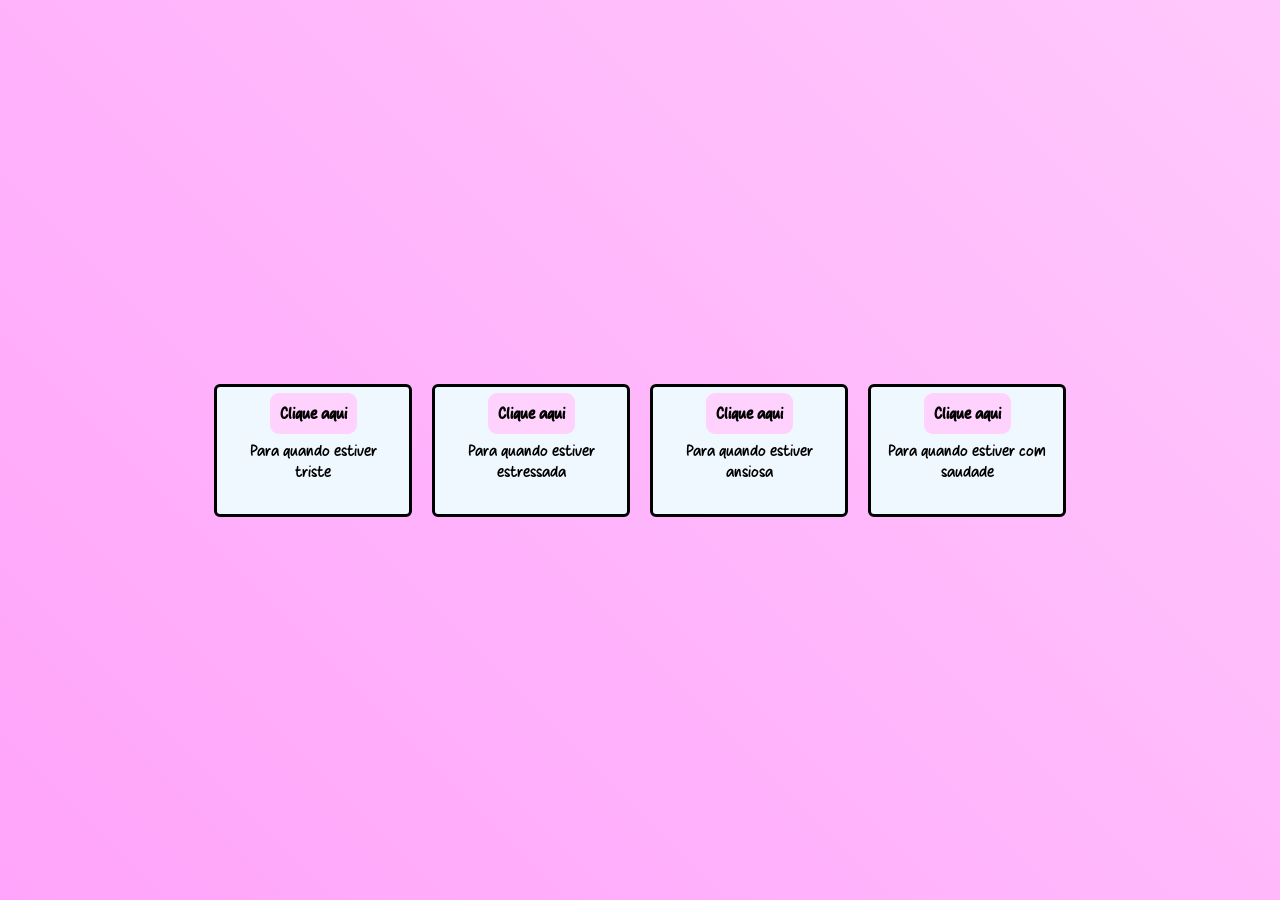
<file: site1/index.html>
<!DOCTYPE html>
<html lang="pt-br">
<head>
    <meta charset="UTF-8">
    <meta name="viewport" content="width=device-width, initial-scale=1.0">
    <link rel="shortcut icon" href="formato-de-coracao.png" type="image/x-icon">
    <link rel="stylesheet" href="style.css">
    <title>Te Amo</title>
</head>
<body>
    <header>
        <p></p>
    </header>
    <main>
        <section class="container">
            <div class="cards">
                <a class="botao" href="triste.html">Clique aqui</a>
                <p>Para quando estiver triste</p>
            </div>
            <div class="cards">
                <a class="botao" href="stress.html">Clique aqui</a>
                <p>Para quando estiver estressada</p>
            </div>
            <div class="cards">
                <a class="botao" href="ansiosa.html">Clique aqui</a>
                <p>Para quando estiver ansiosa</p>
            </div>
            <div class="cards">
                <a class="botao" href="saudade.html">Clique aqui</a>
                <p>Para quando estiver com saudade</p>
            </div>
        </section>
    </main>
    <footer>
        <p></p>
    </footer>
</body>
</html>
</file>
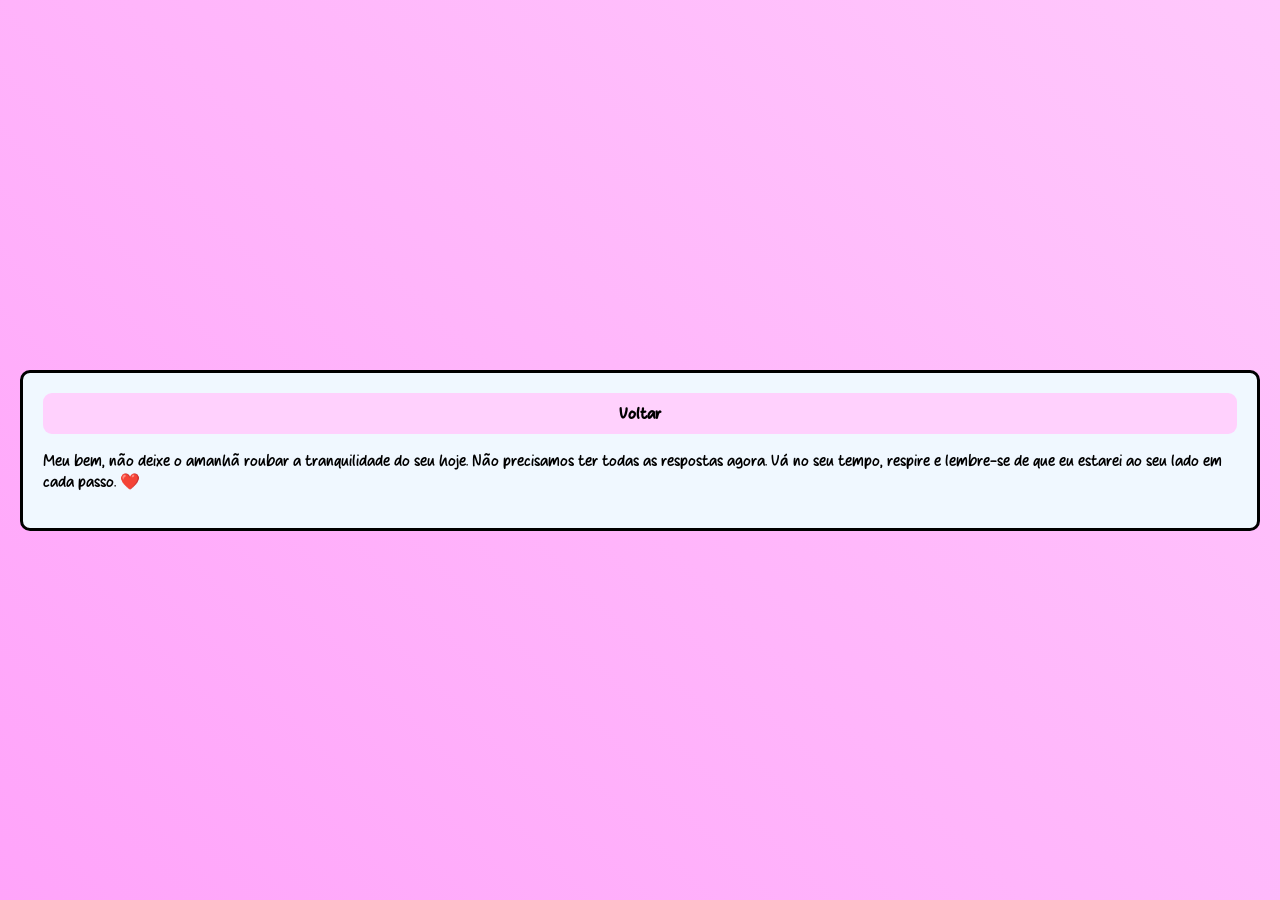
<file: site1/ansiosa.html>
<!DOCTYPE html>
<html lang="pt-br">
<head>
    <meta charset="UTF-8">
    <meta name="viewport" content="width=device-width, initial-scale=1.0">
    <link rel="shortcut icon" href="formato-de-coracao.png" type="image/x-icon">
    <link rel="stylesheet" href="style.css">
    <title>Te Amo</title>
</head>
<body>
    <header>
        <p></p>
    </header>
    <main>
        <div class="cards1">
            <a class="botao1" href="index.html">Voltar</a>
            <p>Meu bem, não deixe o amanhã roubar a tranquilidade do seu hoje. Não precisamos ter todas as respostas agora. Vá no seu tempo, respire e lembre-se de que eu estarei ao seu lado em cada passo. ❤️</p>
        </div>
    </main>
    <footer>
        <p></p>
    </footer>
</body>
</html>
</file>
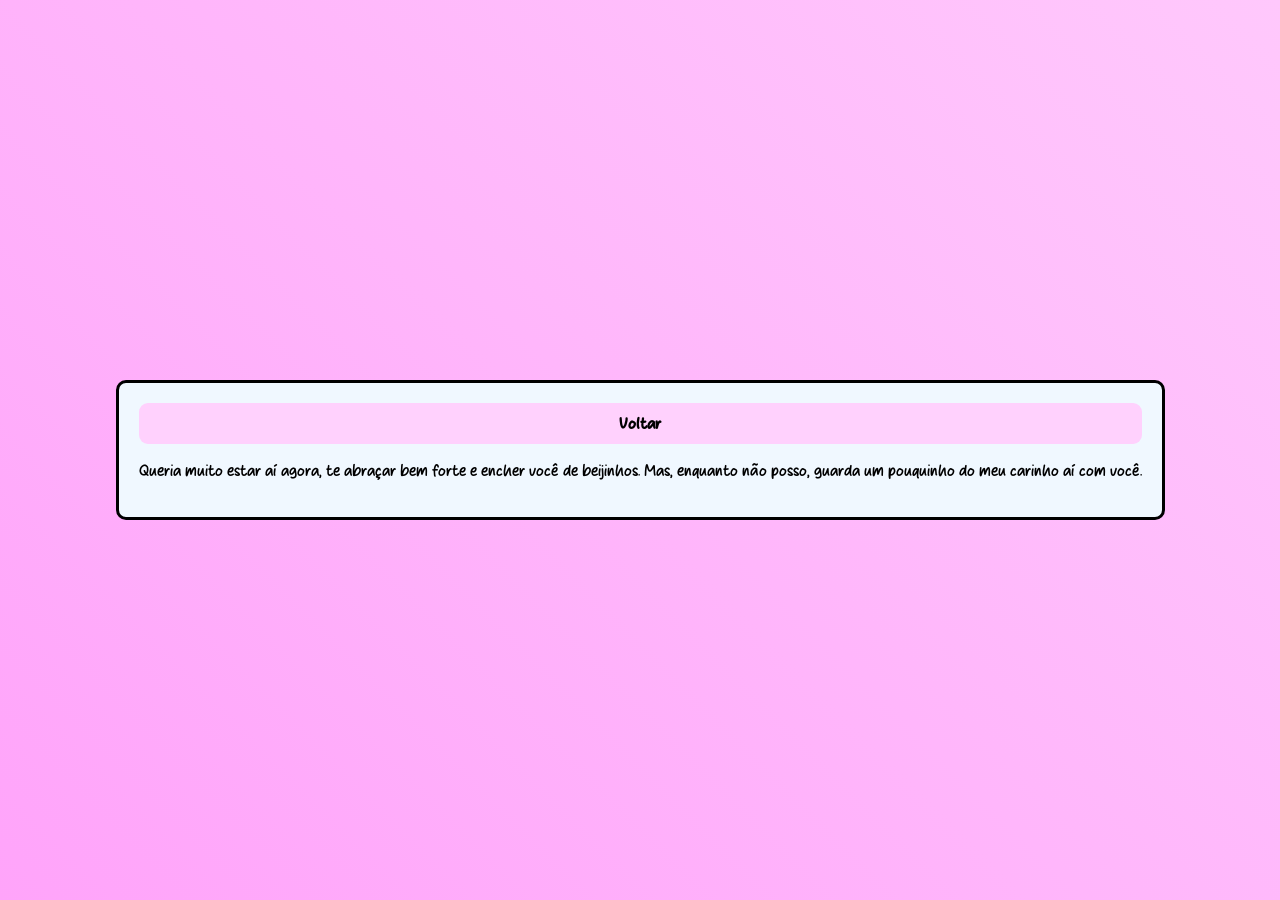
<file: site1/saudade.html>
<!DOCTYPE html>
<html lang="pt-br">
<head>
    <meta charset="UTF-8">
    <meta name="viewport" content="width=device-width, initial-scale=1.0">
    <link rel="shortcut icon" href="formato-de-coracao.png" type="image/x-icon">
    <link rel="stylesheet" href="style.css">
    <title>Te Amo</title>
</head>
<body>
    <header>
        <p></p>
    </header>
    <main>
        <div class="cards1">
            <a class="botao1" href="index.html">Voltar</a>
            <p>Queria muito estar aí agora, te abraçar bem forte e encher você de beijinhos. Mas, enquanto não posso, guarda um pouquinho do meu carinho aí com você.</p>
        </div>
    </main>
    <footer>
        <p></p>
    </footer>
</body>
</html>
</file>
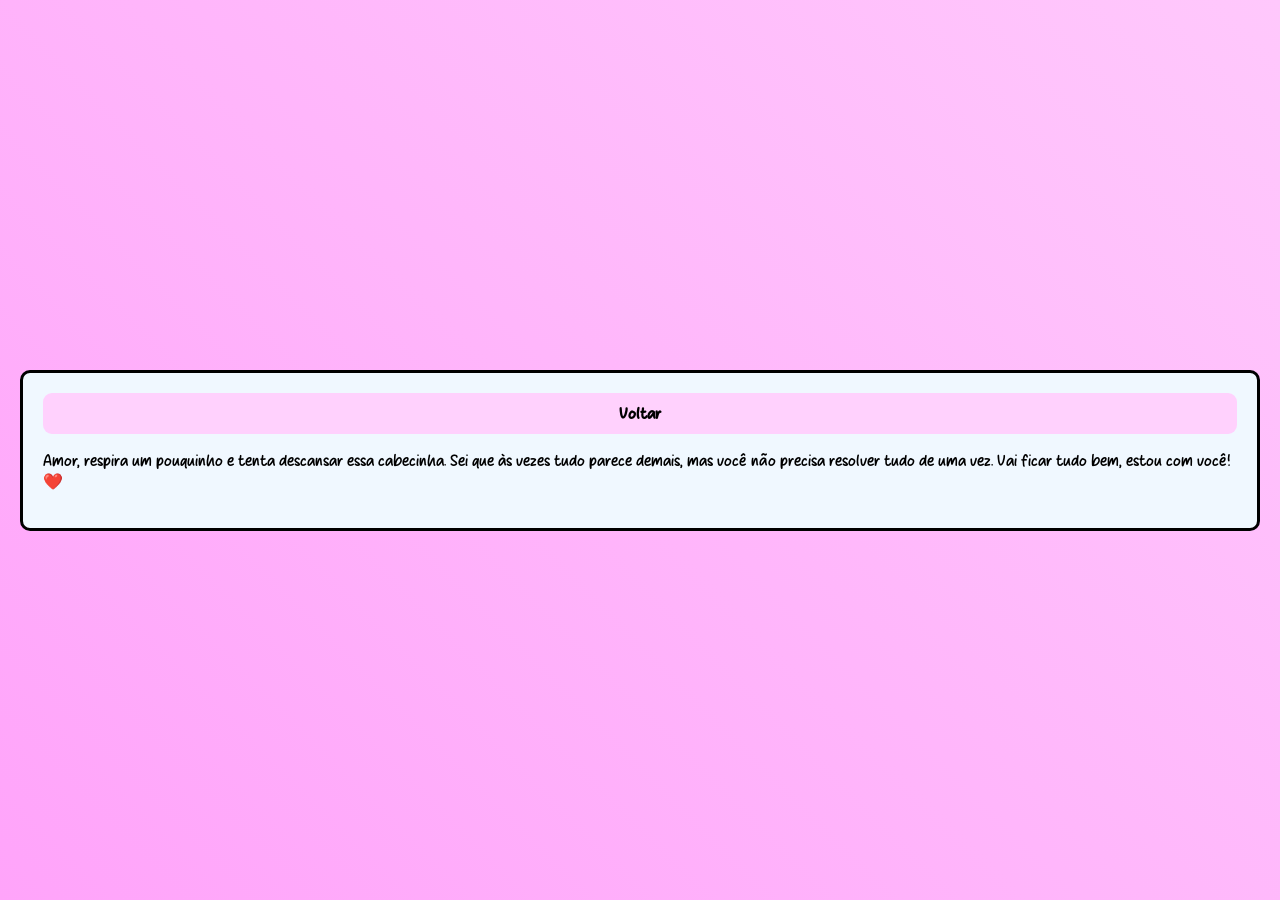
<file: site1/stress.html>
<!DOCTYPE html>
<html lang="pt-br">
<head>
    <meta charset="UTF-8">
    <meta name="viewport" content="width=device-width, initial-scale=1.0">
    <link rel="shortcut icon" href="formato-de-coracao.png" type="image/x-icon">
    <link rel="stylesheet" href="style.css">
    <title>Te Amo</title>
</head>
<body>
    <header>
        <p></p>
    </header>
    <main>
        <div class="cards1">
            <a class="botao1" href="index.html">Voltar</a>
            <p>Amor, respira um pouquinho e tenta descansar essa cabecinha. Sei que às vezes tudo parece demais, mas você não precisa resolver tudo de uma vez. Vai ficar tudo bem, estou com você! ❤️</p>
        </div>
    </main>
    <footer>
        <p></p>
    </footer>
</body>
</html>
</file>
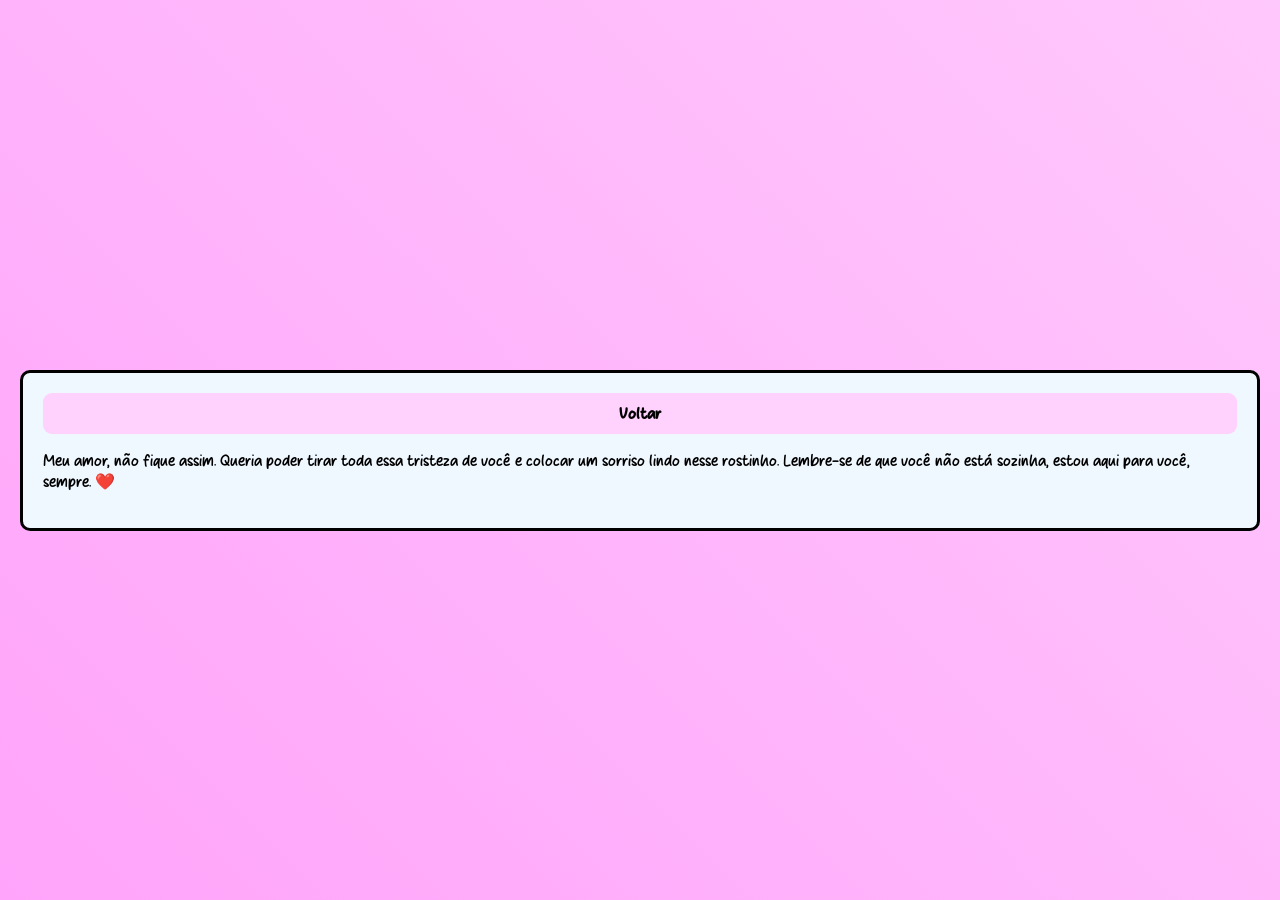
<file: site1/triste.html>
<!DOCTYPE html>
<html lang="pt-br">
<head>
    <meta charset="UTF-8">
    <meta name="viewport" content="width=device-width, initial-scale=1.0">
    <link rel="shortcut icon" href="formato-de-coracao.png" type="image/x-icon">
    <link rel="stylesheet" href="style.css">
    <title>Te Amo</title>
</head>
<body>
    <header>
        <p></p>
    </header>
    <main>
        <div class="cards1">
            <a class="botao1" href="index.html">Voltar</a>
            <p>Meu amor, não fique assim. Queria poder tirar toda essa tristeza de você e colocar um sorriso lindo nesse rostinho. Lembre-se de que você não está sozinha, estou aqui para você, sempre. ❤️</p>
        </div>
    </main>
    <footer>
        <p></p>
    </footer>
</body>
</html>
</file>
<file: site1/style.css>
@font-face {
    font-family: 'Matcha';
    src: url(Matcha\ Salt.otf);
    font-weight: normal;
    font-style: normal;
}

body{
    background-image: linear-gradient(45deg, #ffa4fa, #ffc8fc);
    margin: 0;
    padding: 0;
    display: flex;
    flex-direction: column;
    min-height: 100vh;
    font-family: 'Matcha';
    font-weight: normal;
    font-style: normal;
}
main{
    display: grid;
    place-items: center;
    flex: 1;
}
.container{
    align-items: center;
    text-align: center;
    display: flex;
    flex-direction: column;
    width: 100%;
    gap: 20px;
}
.cards{
    background-color: aliceblue;
    padding: 16px;
    width: 10rem;
    border: solid;
    border-radius: 6px;
    transition: 0.3s;
}
.cards:hover{
    transform: translateY(-10px);
}

.botao{
    text-decoration: none;
    font-weight: bold;
    background-color: #ffd1fd;
    color: rgb(0, 0, 0);
    padding: 10px;
    border-radius: 9px;
}
.botao:active{
    background-color: #a652ad;
    color: aliceblue;
}

@media (min-width: 768px) {
    .container{
        flex-direction: row;
        justify-content: center;
    }
}

.cards1{
    background-color: aliceblue;
    padding: 20px;
    margin: 20px;
    border: solid;
    border-radius: 10px;
}
.botao1{
    text-decoration: none;
    font-weight: bold;
    background-color: #ffd1fd;
    color: rgb(0, 0, 0);
    padding: 10px;
    display: flex;
    justify-content: center;
    border-radius: 9px;
}
.botao1:active{
    background-color: #a652ad;
    color: aliceblue;
}
</file>
